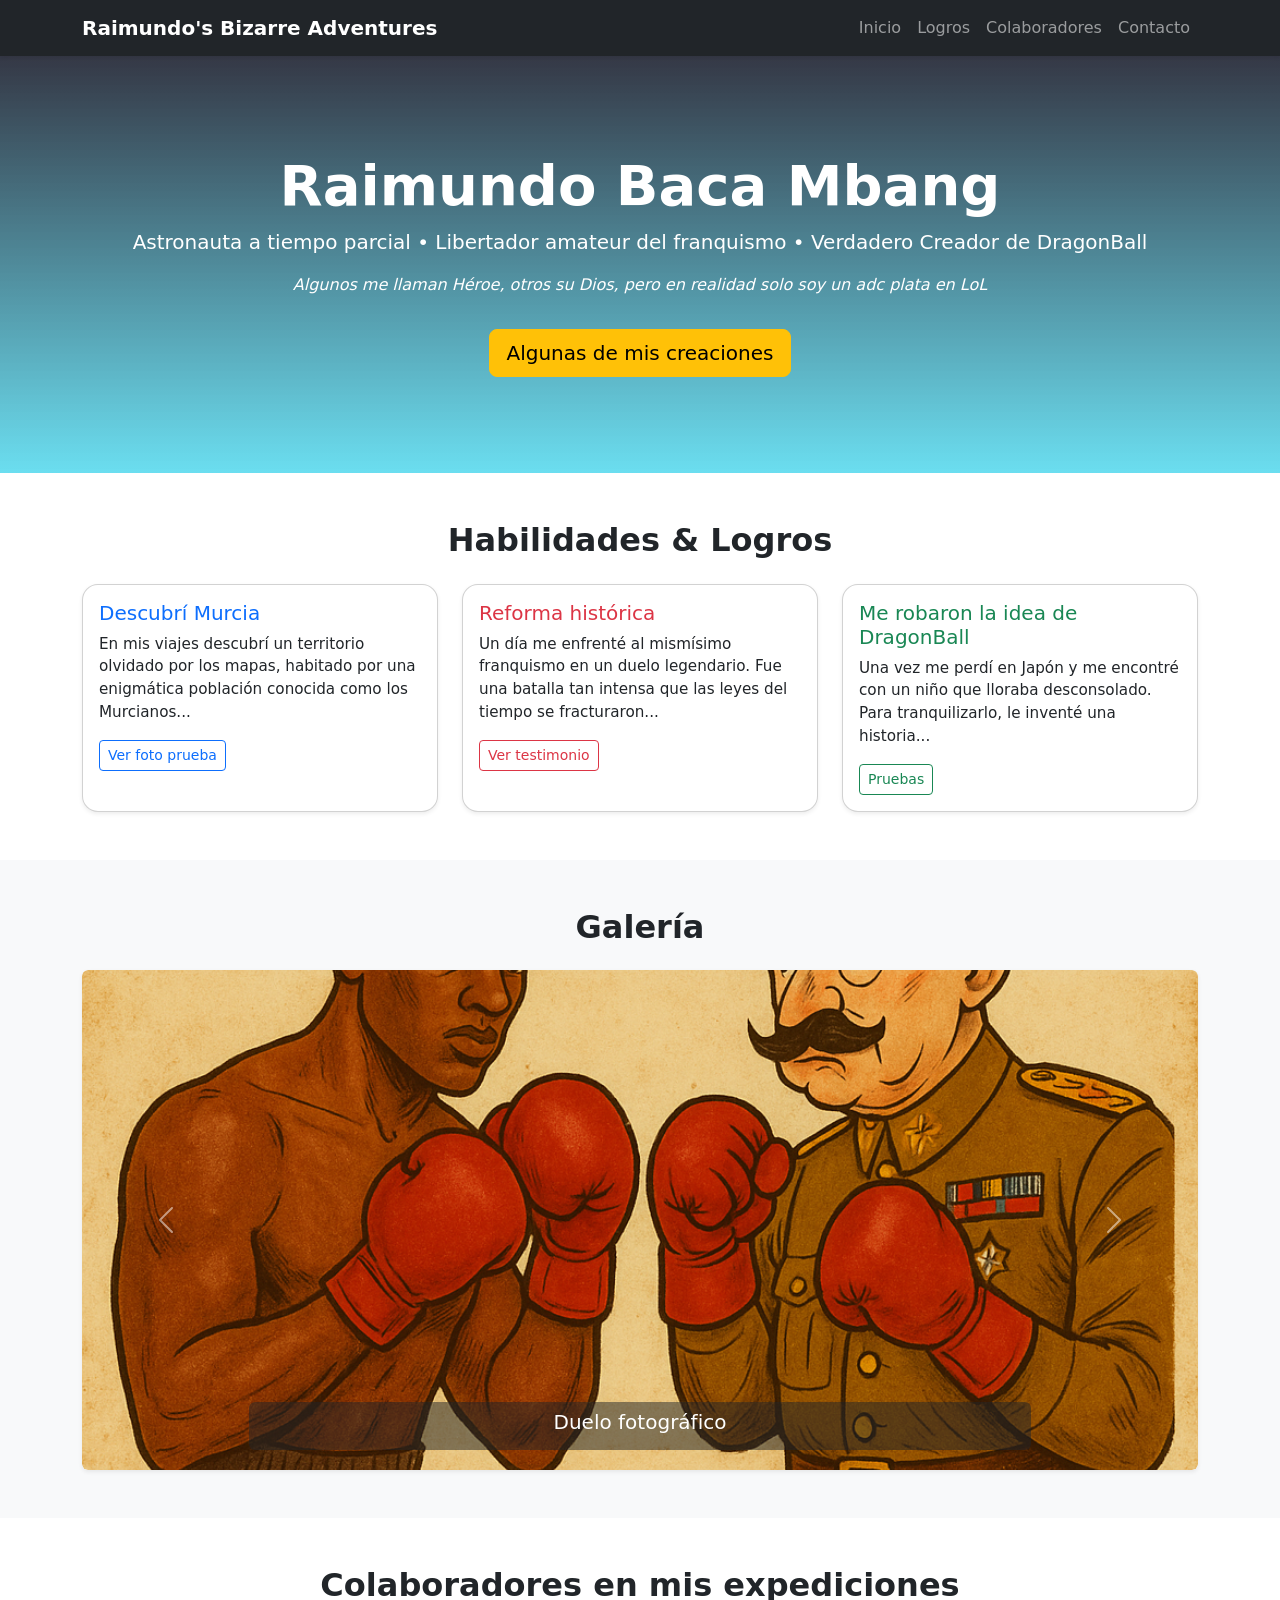
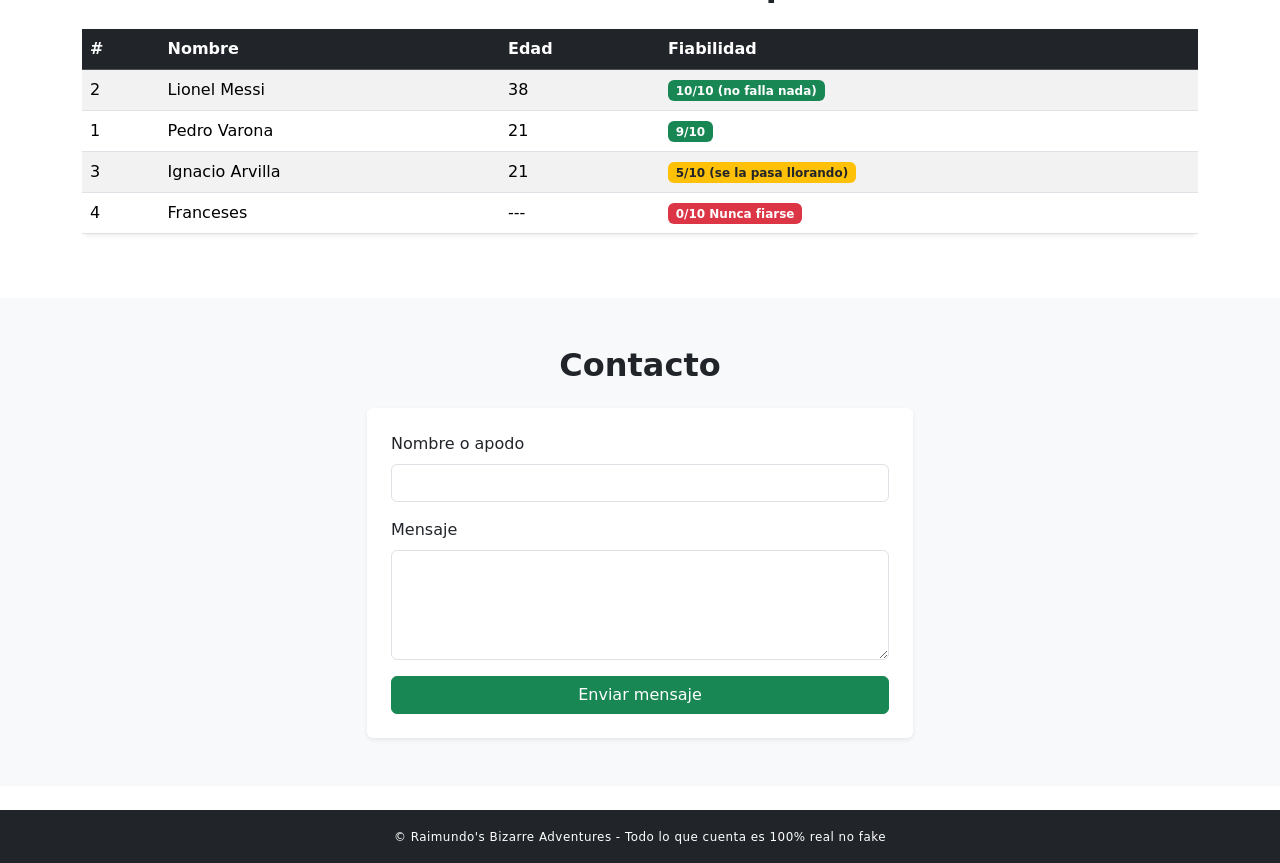
<file: Ejercicio 3 Bootstrap/index.html>
<!doctype html>
<html lang="es">
<head>
  <meta charset="utf-8">
  <meta name="viewport" content="width=device-width, initial-scale=1">
  <title>Raimundo's Bizarre Adventures</title>

  <link href="https://cdn.jsdelivr.net/npm/bootstrap@5.3.2/dist/css/bootstrap.min.css" rel="stylesheet">
  <style>
    /* Hero con degradado más sutil */
    .hero {
      background: linear-gradient(180deg, rgba(2,6,23,0.8), rgba(8,200,230,0.6)),
        url('https://via.placeholder.com/1400x500') center/cover no-repeat;
      color: white;
    }
    .avatar {
      width: 140px;
      height: 140px;
      object-fit: cover;
      border-radius: 50%;
      border: 4px solid rgba(255, 255, 255, 0.4);
    }
    /* Carrusel con altura limitada */
    .carousel-item img {
      max-height: 500px;
      object-fit: cover;
    }
    /* Cards con bordes más suaves */
    .card {
      border-radius: 1rem;
    }
    .card-body {
      font-size: 0.95rem;
    }
    /* Footer elegante */
    footer {
      font-size: 0.85rem;
      letter-spacing: 0.5px;
    }
  </style>
</head>
<body>

<!-- Navbar -->
<nav class="navbar navbar-expand-lg navbar-dark bg-dark shadow-sm">
  <div class="container">
    <a class="navbar-brand fw-bold" href="#">Raimundo's Bizarre Adventures</a>
    <button class="navbar-toggler" type="button" data-bs-toggle="collapse" data-bs-target="#navmenu">
      <span class="navbar-toggler-icon"></span>
    </button>
    <div class="collapse navbar-collapse" id="navmenu">
      <ul class="navbar-nav ms-auto">
        <li class="nav-item"><a class="nav-link" href="#inicio">Inicio</a></li>
        <li class="nav-item"><a class="nav-link" href="#logros">Logros</a></li>
        <li class="nav-item"><a class="nav-link" href="#proyectos">Colaboradores</a></li>
        <li class="nav-item"><a class="nav-link" href="#contacto">Contacto</a></li>
      </ul>
    </div>
  </div>
</nav>

<!-- Hero -->
<header id="inicio" class="hero text-center py-5">
  <div class="container py-5">
    <h1 class="display-4 fw-bold">Raimundo Baca Mbang</h1>
    <p class="lead">Astronauta a tiempo parcial • Libertador amateur del franquismo • Verdadero Creador de DragonBall</p>
    <p class="fst-italic">Algunos me llaman Héroe, otros su Dios, pero en realidad solo soy un adc plata en LoL</p>
    <a href="#proyectos" class="btn btn-warning btn-lg mt-3">Algunas de mis creaciones</a>
  </div>
</header>

<!-- Sección de Cards -->
<section id="logros" class="py-5">
  <div class="container">
    <h2 class="mb-4 text-center fw-bold">Habilidades & Logros</h2>
    <div class="row g-4">
      <div class="col-md-4">
        <div class="card h-100 shadow-sm">
          <div class="card-body">
            <h5 class="card-title text-primary">Descubrí Murcia</h5>
            <p class="card-text">En mis viajes descubrí un territorio olvidado por los mapas, habitado por una enigmática población conocida como los Murcianos...</p>
            <a href="#carouselProyectos" class="btn btn-outline-primary btn-sm">Ver foto prueba</a>
          </div>
        </div>
      </div>

      <div class="col-md-4">
        <div class="card h-100 shadow-sm">
          <div class="card-body">
            <h5 class="card-title text-danger">Reforma histórica</h5>
            <p class="card-text">Un día me enfrenté al mismísimo franquismo en un duelo legendario. Fue una batalla tan intensa que las leyes del tiempo se fracturaron...</p>
            <a href="#proyectos" class="btn btn-outline-danger btn-sm">Ver testimonio</a>
          </div>
        </div>
      </div>

      <div class="col-md-4">
        <div class="card h-100 shadow-sm">
          <div class="card-body">
            <h5 class="card-title text-success">Me robaron la idea de DragonBall</h5>
            <p class="card-text">Una vez me perdí en Japón y me encontré con un niño que lloraba desconsolado. Para tranquilizarlo, le inventé una historia...</p>
            <a href="#dragonball" class="btn btn-outline-success btn-sm">Pruebas</a>
          </div>
        </div>
      </div>
    </div>
  </div>
</section>

<!-- Carousel -->
<section id="proyectos" class="py-5 bg-light">
  <div class="container">
    <h2 class="mb-4 text-center fw-bold">Galería</h2>
    <div id="carouselProyectos" class="carousel slide shadow-sm rounded" data-bs-ride="carousel">
      <div class="carousel-inner rounded">
        <div class="carousel-item active">
          <img src="Lucha contra el franquismo.png" class="d-block w-100 rounded" alt="Duelo">
          <div class="carousel-caption d-none d-md-block bg-dark bg-opacity-50 rounded p-2">
            <h5>Duelo fotográfico</h5>
          </div>
        </div>
        <div class="carousel-item">
          <img src="Descubriendo Murcia.png" class="d-block w-100 rounded" alt="Murcia">
          <div class="carousel-caption d-none d-md-block bg-dark bg-opacity-50 rounded p-2">
            <h5>Descubriendo Murcia</h5>
          </div>
        </div>
        <div class="carousel-item">
          <img src="Dragonball.png" class="d-block w-100 rounded" alt="DragonBall">
          <div class="carousel-caption d-none d-md-block bg-dark bg-opacity-50 rounded p-2">
            <h5>Cómo me robaron la idea de DragonBall</h5>
          </div>
        </div>
      </div>
      <button class="carousel-control-prev" type="button" data-bs-target="#carouselProyectos" data-bs-slide="prev">
        <span class="carousel-control-prev-icon"></span>
      </button>
      <button class="carousel-control-next" type="button" data-bs-target="#carouselProyectos" data-bs-slide="next">
        <span class="carousel-control-next-icon"></span>
      </button>
    </div>
  </div>
</section>

<!-- Tabla -->
<section class="py-5">
  <div class="container">
    <h2 class="mb-4 text-center fw-bold">Colaboradores en mis expediciones</h2>
    <div class="table-responsive">
      <table class="table table-striped table-hover align-middle shadow-sm rounded">
        <thead class="table-dark">
          <tr>
            <th>#</th>
            <th>Nombre</th>
            <th>Edad</th>
            <th>Fiabilidad</th>
          </tr>
        </thead>
        <tbody>
          <tr>
            <td>2</td><td>Lionel Messi</td><td>38</td>
            <td><span class="badge bg-success">10/10 (no falla nada)</span></td>
          </tr>
          <tr>
            <td>1</td><td>Pedro Varona</td><td>21</td>
            <td><span class="badge bg-success">9/10</span></td>
          </tr>
          <tr>
            <td>3</td><td>Ignacio Arvilla</td><td>21</td>
            <td><span class="badge bg-warning text-dark">5/10 (se la pasa llorando)</span></td>
          </tr>
          <tr>
            <td>4</td><td>Franceses</td><td>---</td>
            <td><span class="badge bg-danger">0/10 Nunca fiarse</span></td>
          </tr>
        </tbody>
      </table>
    </div>
  </div>
</section>

<!-- Contacto -->
<section id="contacto" class="py-5 bg-light">
  <div class="container">
    <h2 class="mb-4 text-center fw-bold">Contacto</h2>
    <div class="row justify-content-center">
      <div class="col-md-8 col-lg-6">
        <div id="alertPlaceholder"></div>
        <form id="contactForm" class="shadow-sm p-4 bg-white rounded">
          <div class="mb-3">
            <label for="nombre" class="form-label">Nombre o apodo</label>
            <input type="text" class="form-control" id="nombre" required>
          </div>
          <div class="mb-3">
            <label for="mensaje" class="form-label">Mensaje</label>
            <textarea class="form-control" id="mensaje" rows="4" required></textarea>
          </div>
          <button type="submit" class="btn btn-success w-100">Enviar mensaje</button>
        </form>
      </div>
    </div>
  </div>
</section>

<!-- Footer -->
<footer class="bg-dark text-white text-center py-3 mt-4">
  <div class="container">
    <small>&copy; Raimundo's Bizarre Adventures - Todo lo que cuenta es 100% real no fake</small>
  </div>
</footer>

<script src="https://cdn.jsdelivr.net/npm/bootstrap@5.3.2/dist/js/bootstrap.bundle.min.js"></script>
<script>
  (function(){
    const form = document.getElementById('contactForm');
    const alertPlaceholder = document.getElementById('alertPlaceholder');
    function showAlert(message, type) {
      const wrapper = document.createElement('div');
      wrapper.innerHTML = [
        `<div class="alert alert-${type} alert-dismissible fade show mt-3" role="alert">`,
        `  <div>${message}</div>`,
        '  <button type="button" class="btn-close" data-bs-dismiss="alert" aria-label="Close"></button>',
        `</div>`
      ].join('');
      alertPlaceholder.append(wrapper);
    }
    form.addEventListener('submit', function(e){
      e.preventDefault();
      showAlert('¡Mensaje enviado con éxito! Gracias por contactar al héroe.', 'success');
      form.reset();
    });
  })();
</script>
</body>
</html>
</file>
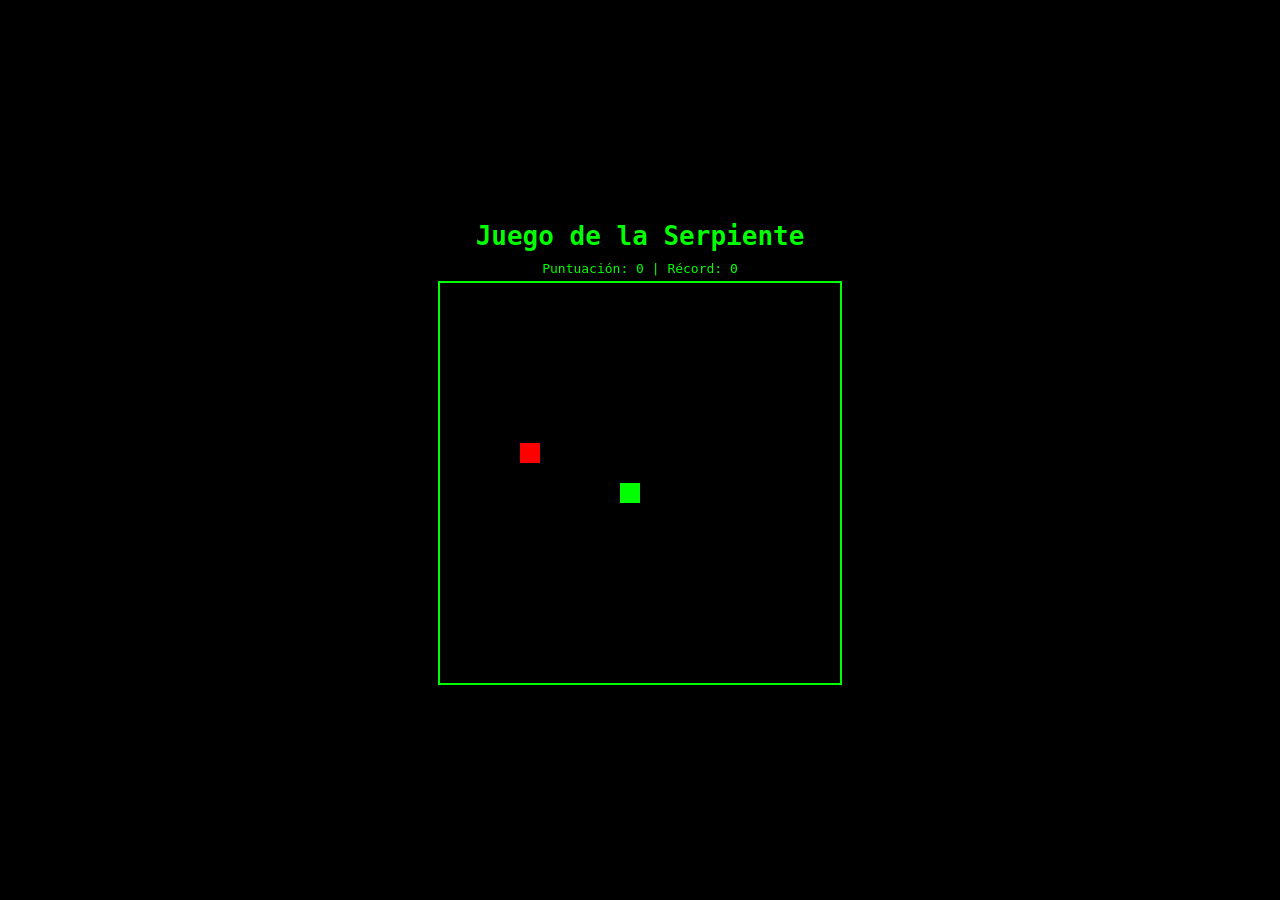
<file: Ejercicio 5 JS-canvas/index.html>
<!DOCTYPE html>
<html lang="es">
<head>
  <meta charset="UTF-8" />
  <meta name="viewport" content="width=device-width, initial-scale=1.0" />
  <title>Snake 🐍</title>
  <style>
    body {
      background-color: #000;
      color: #0f0;
      display: flex;
      flex-direction: column;
      align-items: center;
      justify-content: center;
      height: 100vh;
      margin: 0;
      font-family: monospace;
    }
    canvas {
      border: 2px solid #0f0;
      background: radial-gradient(circle at center, #001100, #000000);
    }
    h1, p {
      margin: 5px;
    }
  </style>
</head>
<body>
  <h1>Juego de la Serpiente</h1>
  <p>Puntuación: <span id="score">0</span> | Récord: <span id="highscore">0</span></p>
  <canvas id="gameCanvas" width="400" height="400"></canvas>

  <script>
    const canvas = document.getElementById("gameCanvas");
    const ctx = canvas.getContext("2d");

    const box = 20; // tamaño del cuadrado
    let snake = [{ x: 9 * box, y: 10 * box }];
    let direction = null;
    let score = 0;
    let highscore = localStorage.getItem("snakeHighscore") || 0;
    document.getElementById("highscore").textContent = highscore;

    // Generar comida al azar
    let food = {
      x: Math.floor(Math.random() * 19 + 1) * box,
      y: Math.floor(Math.random() * 19 + 1) * box,
    };

    let gameOver = false;

    document.addEventListener("keydown", setDirection);

    function setDirection(event) {
      const key = event.key;
      if (key === "ArrowLeft" && direction !== "RIGHT") direction = "LEFT";
      else if (key === "ArrowUp" && direction !== "DOWN") direction = "UP";
      else if (key === "ArrowRight" && direction !== "LEFT") direction = "RIGHT";
      else if (key === "ArrowDown" && direction !== "UP") direction = "DOWN";
    }

    function drawGame() {
      // --- Si el juego terminó ---
      if (gameOver) {
        ctx.fillStyle = "black";
        ctx.fillRect(0, 0, canvas.width, canvas.height);

        ctx.fillStyle = "white";
        ctx.font = "bold 40px monospace";
        ctx.textAlign = "center";
        ctx.fillText("💀 GAME OVER 💀", canvas.width / 2, canvas.height / 2);

        ctx.font = "20px monospace";
        ctx.fillText("Puntuación: " + score, canvas.width / 2, canvas.height / 2 + 40);
        ctx.fillText("Presiona F5 para reiniciar", canvas.width / 2, canvas.height / 2 + 70);
        return; // detenemos el juego, pero seguimos repintando el mensaje
      }

      // --- Fondo ---
      ctx.fillStyle = "black";
      ctx.fillRect(0, 0, 400, 400);

      // --- Dibujar comida ---
      ctx.fillStyle = "red";
      ctx.fillRect(food.x, food.y, box, box);

      // --- Dibujar serpiente ---
      for (let i = 0; i < snake.length; i++) {
        ctx.fillStyle = i === 0 ? "#0f0" : "#0a0";
        ctx.fillRect(snake[i].x, snake[i].y, box, box);
      }

      // --- Movimiento de cabeza ---
      let snakeX = snake[0].x;
      let snakeY = snake[0].y;

      if (direction === "LEFT") snakeX -= box;
      if (direction === "UP") snakeY -= box;
      if (direction === "RIGHT") snakeX += box;
      if (direction === "DOWN") snakeY += box;

      // --- Comer comida ---
      if (snakeX === food.x && snakeY === food.y) {
        score++;
        document.getElementById("score").textContent = score;
        food = {
          x: Math.floor(Math.random() * 19 + 1) * box,
          y: Math.floor(Math.random() * 19 + 1) * box,
        };
      } else {
        snake.pop();
      }

      const newHead = { x: snakeX, y: snakeY };

      // --- Colisiones ---
      if (
        snakeX < 0 ||
        snakeY < 0 ||
        snakeX >= canvas.width ||
        snakeY >= canvas.height ||
        collision(newHead, snake)
      ) {
        gameOver = true; // marcamos el fin del juego

        // Actualizar récord
        if (score > highscore) {
          highscore = score;
          localStorage.setItem("snakeHighscore", highscore);
        }
        document.getElementById("highscore").textContent = highscore;

        return;
      }

      snake.unshift(newHead);
    }

    function collision(head, array) {
      for (let i = 0; i < array.length; i++) {
        if (head.x === array[i].x && head.y === array[i].y) return true;
      }
      return false;
    }

    // --- Animación independiente del framerate ---
    let lastTime = 0;
    const speed = 100; // ms entre frames (~10 FPS)

    function loop(timestamp) {
      if (timestamp - lastTime > speed) {
        lastTime = timestamp;
        drawGame();
      }
      requestAnimationFrame(loop);
    }

    requestAnimationFrame(loop);
  </script>
</body>
</html>
</file>
